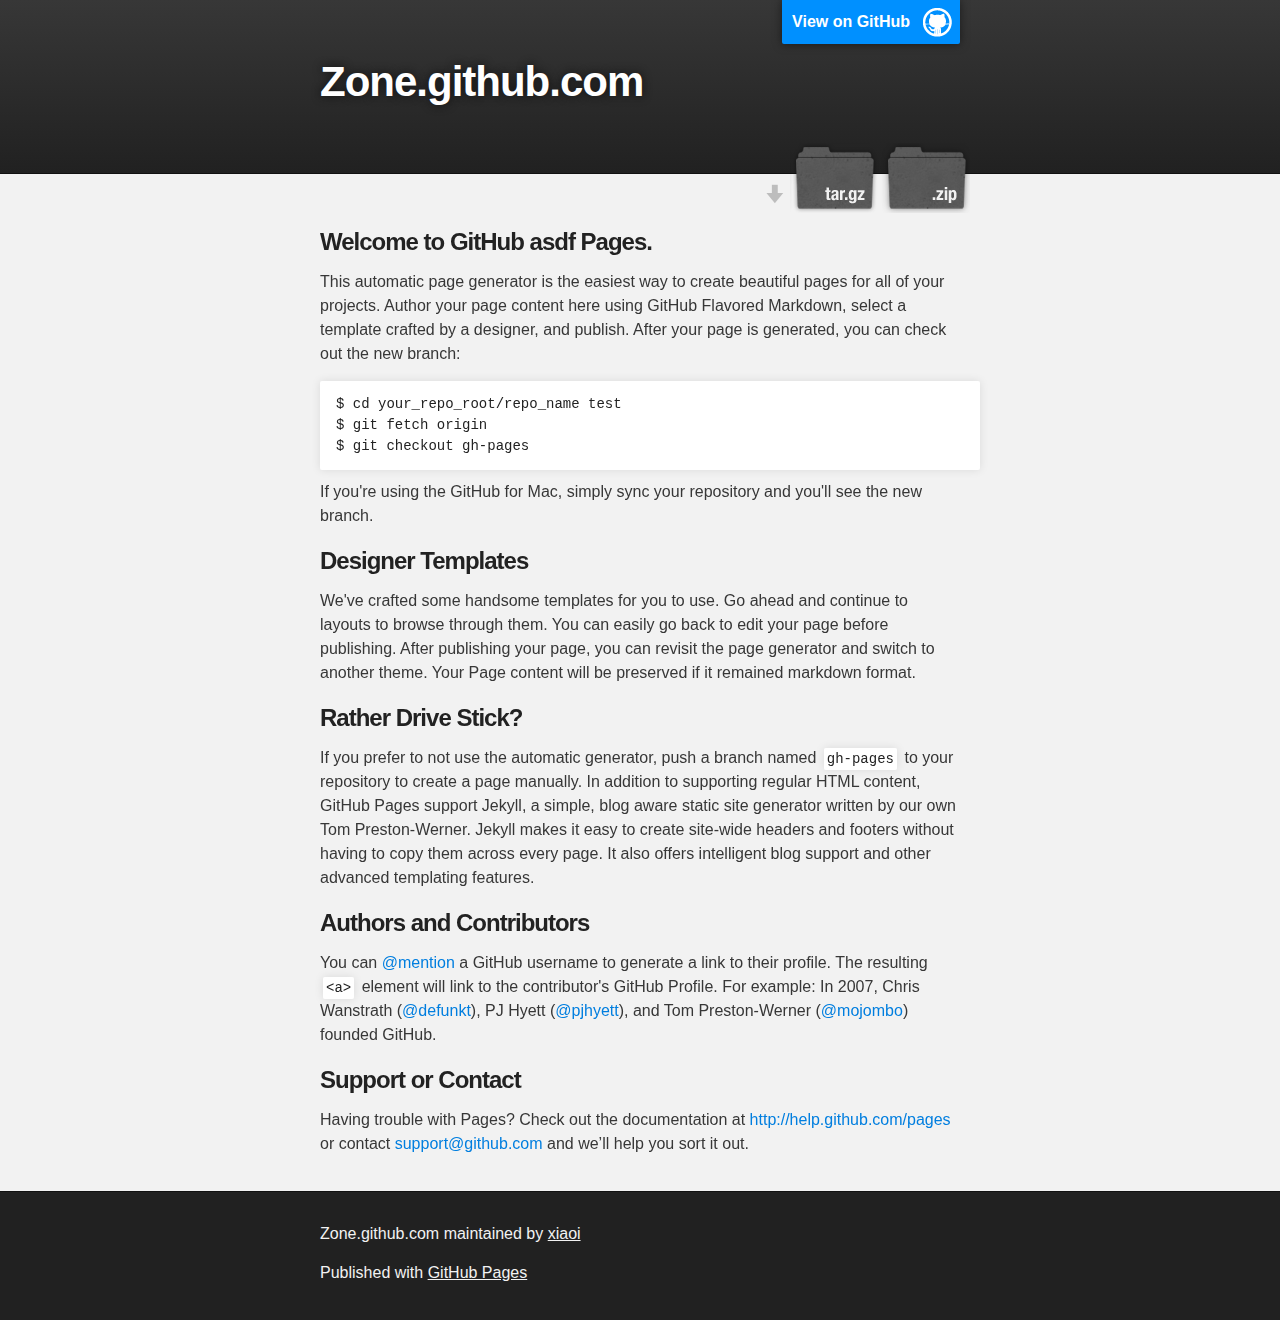
<file: index.html>
<!DOCTYPE html>
<html>

  <head>
    <meta charset='utf-8'>
    <meta http-equiv="X-UA-Compatible" content="chrome=1">
    <meta name="description" content="Zone.github.com : ">

    <link rel="stylesheet" type="text/css" media="screen" href="stylesheets/stylesheet.css">

    <title>Zone.github.com</title>
  </head>

  <body>

    <!-- HEADER -->
    <div id="header_wrap" class="outer">
        <header class="inner">
          <a id="forkme_banner" href="https://github.com/xiaoi/zone.github.com">View on GitHub</a>

          <h1 id="project_title">Zone.github.com</h1>
          <h2 id="project_tagline"></h2>

            <section id="downloads">
              <a class="zip_download_link" href="https://github.com/xiaoi/zone.github.com/zipball/master">Download this project as a .zip file</a>
              <a class="tar_download_link" href="https://github.com/xiaoi/zone.github.com/tarball/master">Download this project as a tar.gz file</a>
            </section>
        </header>
    </div>

    <!-- MAIN CONTENT -->
    <div id="main_content_wrap" class="outer">
      <section id="main_content" class="inner">
        <h3>
<a name="welcome-to-github-asdf-pages" class="anchor" href="#welcome-to-github-asdf-pages"><span class="octicon octicon-link"></span></a>Welcome to GitHub asdf Pages.</h3>

<p>This automatic page generator is the easiest way to create beautiful pages for all of your projects. Author your page content here using GitHub Flavored Markdown, select a template crafted by a designer, and publish. After your page is generated, you can check out the new branch:</p>

<pre><code>$ cd your_repo_root/repo_name test
$ git fetch origin
$ git checkout gh-pages
</code></pre>

<p>If you're using the GitHub for Mac, simply sync your repository and you'll see the new branch.</p>

<h3>
<a name="designer-templates" class="anchor" href="#designer-templates"><span class="octicon octicon-link"></span></a>Designer Templates</h3>

<p>We've crafted some handsome templates for you to use. Go ahead and continue to layouts to browse through them. You can easily go back to edit your page before publishing. After publishing your page, you can revisit the page generator and switch to another theme. Your Page content will be preserved if it remained markdown format.</p>

<h3>
<a name="rather-drive-stick" class="anchor" href="#rather-drive-stick"><span class="octicon octicon-link"></span></a>Rather Drive Stick?</h3>

<p>If you prefer to not use the automatic generator, push a branch named <code>gh-pages</code> to your repository to create a page manually. In addition to supporting regular HTML content, GitHub Pages support Jekyll, a simple, blog aware static site generator written by our own Tom Preston-Werner. Jekyll makes it easy to create site-wide headers and footers without having to copy them across every page. It also offers intelligent blog support and other advanced templating features.</p>

<h3>
<a name="authors-and-contributors" class="anchor" href="#authors-and-contributors"><span class="octicon octicon-link"></span></a>Authors and Contributors</h3>

<p>You can <a href="https://github.com/blog/821" class="user-mention">@mention</a> a GitHub username to generate a link to their profile. The resulting <code>&lt;a&gt;</code> element will link to the contributor's GitHub Profile. For example: In 2007, Chris Wanstrath (<a href="https://github.com/defunkt" class="user-mention">@defunkt</a>), PJ Hyett (<a href="https://github.com/pjhyett" class="user-mention">@pjhyett</a>), and Tom Preston-Werner (<a href="https://github.com/mojombo" class="user-mention">@mojombo</a>) founded GitHub.</p>

<h3>
<a name="support-or-contact" class="anchor" href="#support-or-contact"><span class="octicon octicon-link"></span></a>Support or Contact</h3>

<p>Having trouble with Pages? Check out the documentation at <a href="http://help.github.com/pages">http://help.github.com/pages</a> or contact <a href="mailto:support@github.com">support@github.com</a> and we’ll help you sort it out.</p>
      </section>
    </div>

    <!-- FOOTER  -->
    <div id="footer_wrap" class="outer">
      <footer class="inner">
        <p class="copyright">Zone.github.com maintained by <a href="https://github.com/xiaoi">xiaoi</a></p>
        <p>Published with <a href="http://pages.github.com">GitHub Pages</a></p>
      </footer>
    </div>

    

  </body>
</html>
</file>
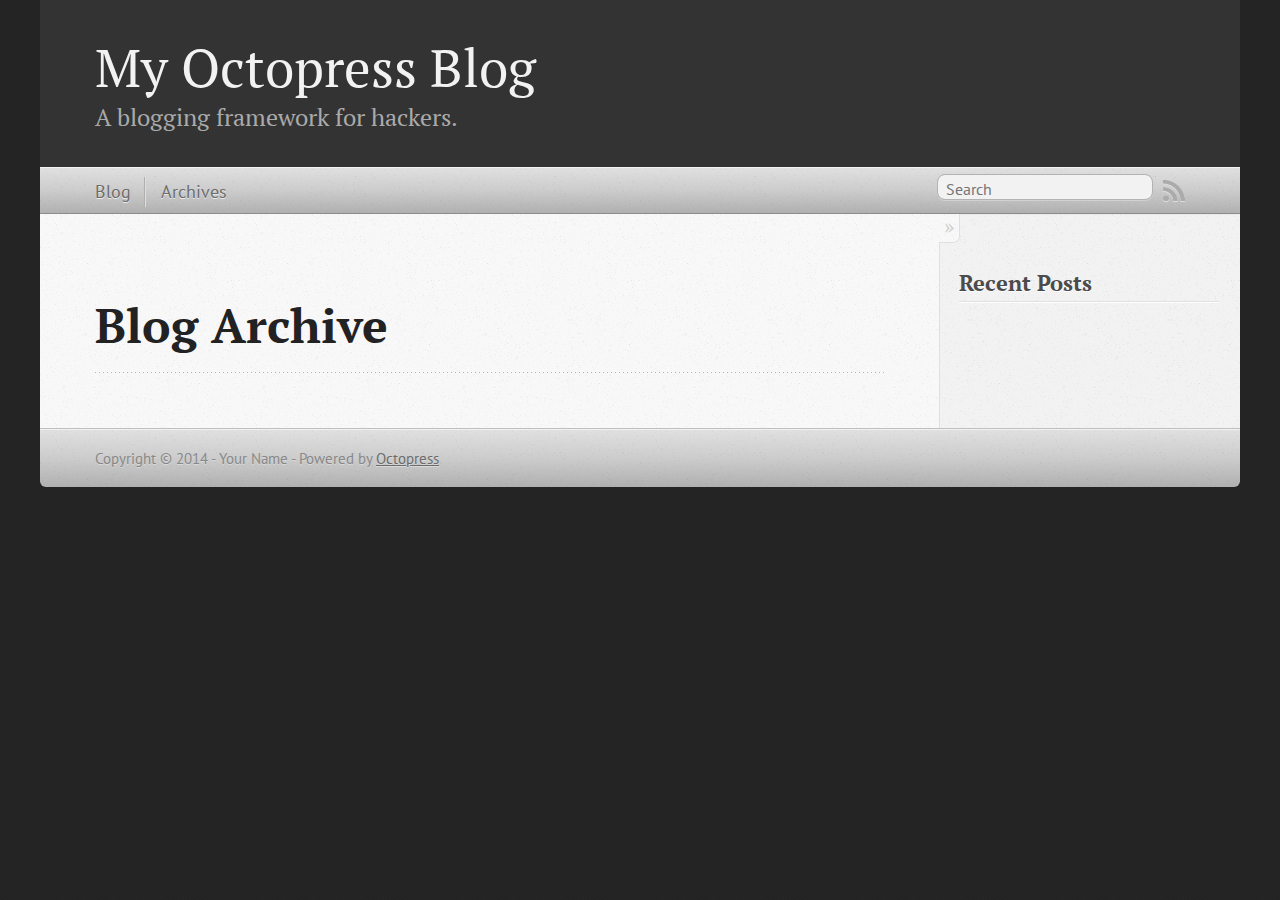
<file: blog/archives/index.html>
<!DOCTYPE html>
<!--[if IEMobile 7 ]><html class="no-js iem7"><![endif]-->
<!--[if lt IE 9]><html class="no-js lte-ie8"><![endif]-->
<!--[if (gt IE 8)|(gt IEMobile 7)|!(IEMobile)|!(IE)]><!--><html class="no-js" lang="en"><!--<![endif]-->
<head>
  <meta charset="utf-8">
  <title>Blog Archive - My Octopress Blog</title>
  <meta name="author" content="Your Name">

  
  <meta name="description" content=" Blog Archive Recent Posts ">
  

  <!-- http://t.co/dKP3o1e -->
  <meta name="HandheldFriendly" content="True">
  <meta name="MobileOptimized" content="320">
  <meta name="viewport" content="width=device-width, initial-scale=1">

  
  <link rel="canonical" href="http://xiaoi.github.io/blog/archives">
  <link href="/favicon.png" rel="icon">
  <link href="/stylesheets/screen.css" media="screen, projection" rel="stylesheet" type="text/css">
  <link href="/atom.xml" rel="alternate" title="My Octopress Blog" type="application/atom+xml">
  <script src="/javascripts/modernizr-2.0.js"></script>
  <script src="//ajax.googleapis.com/ajax/libs/jquery/1.9.1/jquery.min.js"></script>
  <script>!window.jQuery && document.write(unescape('%3Cscript src="./javascripts/libs/jquery.min.js"%3E%3C/script%3E'))</script>
  <script src="/javascripts/octopress.js" type="text/javascript"></script>
  <!--Fonts from Google"s Web font directory at http://google.com/webfonts -->
<link href="//fonts.googleapis.com/css?family=PT+Serif:regular,italic,bold,bolditalic" rel="stylesheet" type="text/css">
<link href="//fonts.googleapis.com/css?family=PT+Sans:regular,italic,bold,bolditalic" rel="stylesheet" type="text/css">

  

</head>

<body   >
  <header role="banner"><hgroup>
  <h1><a href="/">My Octopress Blog</a></h1>
  
    <h2>A blogging framework for hackers.</h2>
  
</hgroup>

</header>
  <nav role="navigation"><ul class="subscription" data-subscription="rss">
  <li><a href="/atom.xml" rel="subscribe-rss" title="subscribe via RSS">RSS</a></li>
  
</ul>
  
<form action="https://www.google.com/search" method="get">
  <fieldset role="search">
    <input type="hidden" name="q" value="site:xiaoi.github.io" />
    <input class="search" type="text" name="q" results="0" placeholder="Search"/>
  </fieldset>
</form>
  
<ul class="main-navigation">
  <li><a href="/">Blog</a></li>
  <li><a href="/blog/archives">Archives</a></li>
</ul>

</nav>
  <div id="main">
    <div id="content">
      <div>
<article role="article">
  
  <header>
    <h1 class="entry-title">Blog Archive</h1>
    
  </header>
  
  <div id="blog-archives">

</div>

  
</article>

</div>

<aside class="sidebar">
  
    <section>
  <h1>Recent Posts</h1>
  <ul id="recent_posts">
    
  </ul>
</section>





  
</aside>


    </div>
  </div>
  <footer role="contentinfo"><p>
  Copyright &copy; 2014 - Your Name -
  <span class="credit">Powered by <a href="http://octopress.org">Octopress</a></span>
</p>

</footer>
  







  <script type="text/javascript">
    (function(){
      var twitterWidgets = document.createElement('script');
      twitterWidgets.type = 'text/javascript';
      twitterWidgets.async = true;
      twitterWidgets.src = '//platform.twitter.com/widgets.js';
      document.getElementsByTagName('head')[0].appendChild(twitterWidgets);
    })();
  </script>





</body>
</html>
</file>
<file: stylesheets/stylesheet.css>
/*******************************************************************************
Slate Theme for GitHub Pages
by Jason Costello, @jsncostello
*******************************************************************************/

@import url(pygment_trac.css);

/*******************************************************************************
MeyerWeb Reset
*******************************************************************************/

html, body, div, span, applet, object, iframe,
h1, h2, h3, h4, h5, h6, p, blockquote, pre,
a, abbr, acronym, address, big, cite, code,
del, dfn, em, img, ins, kbd, q, s, samp,
small, strike, strong, sub, sup, tt, var,
b, u, i, center,
dl, dt, dd, ol, ul, li,
fieldset, form, label, legend,
table, caption, tbody, tfoot, thead, tr, th, td,
article, aside, canvas, details, embed,
figure, figcaption, footer, header, hgroup,
menu, nav, output, ruby, section, summary,
time, mark, audio, video {
  margin: 0;
  padding: 0;
  border: 0;
  font: inherit;
  vertical-align: baseline;
}

/* HTML5 display-role reset for older browsers */
article, aside, details, figcaption, figure,
footer, header, hgroup, menu, nav, section {
  display: block;
}

ol, ul {
  list-style: none;
}

table {
  border-collapse: collapse;
  border-spacing: 0;
}

/*******************************************************************************
Theme Styles
*******************************************************************************/

body {
  box-sizing: border-box;
  color:#373737;
  background: #212121;
  font-size: 16px;
  font-family: 'Myriad Pro', Calibri, Helvetica, Arial, sans-serif;
  line-height: 1.5;
  -webkit-font-smoothing: antialiased;
}

h1, h2, h3, h4, h5, h6 {
  margin: 10px 0;
  font-weight: 700;
  color:#222222;
  font-family: 'Lucida Grande', 'Calibri', Helvetica, Arial, sans-serif;
  letter-spacing: -1px;
}

h1 {
  font-size: 36px;
  font-weight: 700;
}

h2 {
  padding-bottom: 10px;
  font-size: 32px;
  background: url('../images/bg_hr.png') repeat-x bottom;
}

h3 {
  font-size: 24px;
}

h4 {
  font-size: 21px;
}

h5 {
  font-size: 18px;
}

h6 {
  font-size: 16px;
}

p {
  margin: 10px 0 15px 0;
}

footer p {
  color: #f2f2f2;
}

a {
  text-decoration: none;
  color: #007edf;
  text-shadow: none;

  transition: color 0.5s ease;
  transition: text-shadow 0.5s ease;
  -webkit-transition: color 0.5s ease;
  -webkit-transition: text-shadow 0.5s ease;
  -moz-transition: color 0.5s ease;
  -moz-transition: text-shadow 0.5s ease;
  -o-transition: color 0.5s ease;
  -o-transition: text-shadow 0.5s ease;
  -ms-transition: color 0.5s ease;
  -ms-transition: text-shadow 0.5s ease;
}

a:hover, a:focus {text-decoration: underline;}

footer a {
  color: #F2F2F2;
  text-decoration: underline;
}

em {
  font-style: italic;
}

strong {
  font-weight: bold;
}

img {
  position: relative;
  margin: 0 auto;
  max-width: 739px;
  padding: 5px;
  margin: 10px 0 10px 0;
  border: 1px solid #ebebeb;

  box-shadow: 0 0 5px #ebebeb;
  -webkit-box-shadow: 0 0 5px #ebebeb;
  -moz-box-shadow: 0 0 5px #ebebeb;
  -o-box-shadow: 0 0 5px #ebebeb;
  -ms-box-shadow: 0 0 5px #ebebeb;
}

p img {
  display: inline;
  margin: 0;
  padding: 0;
  vertical-align: middle;
  text-align: center;
  border: none;
}

pre, code {
  width: 100%;
  color: #222;
  background-color: #fff;

  font-family: Monaco, "Bitstream Vera Sans Mono", "Lucida Console", Terminal, monospace;
  font-size: 14px;

  border-radius: 2px;
  -moz-border-radius: 2px;
  -webkit-border-radius: 2px;
}

pre {
  width: 100%;
  padding: 10px;
  box-shadow: 0 0 10px rgba(0,0,0,.1);
  overflow: auto;
}

code {
  padding: 3px;
  margin: 0 3px;
  box-shadow: 0 0 10px rgba(0,0,0,.1);
}

pre code {
  display: block;
  box-shadow: none;
}

blockquote {
  color: #666;
  margin-bottom: 20px;
  padding: 0 0 0 20px;
  border-left: 3px solid #bbb;
}


ul, ol, dl {
  margin-bottom: 15px
}

ul {
  list-style: inside;
  padding-left: 20px;
}

ol {
  list-style: decimal inside;
  padding-left: 20px;
}

dl dt {
  font-weight: bold;
}

dl dd {
  padding-left: 20px;
  font-style: italic;
}

dl p {
  padding-left: 20px;
  font-style: italic;
}

hr {
  height: 1px;
  margin-bottom: 5px;
  border: none;
  background: url('../images/bg_hr.png') repeat-x center;
}

table {
  border: 1px solid #373737;
  margin-bottom: 20px;
  text-align: left;
 }

th {
  font-family: 'Lucida Grande', 'Helvetica Neue', Helvetica, Arial, sans-serif;
  padding: 10px;
  background: #373737;
  color: #fff;
 }

td {
  padding: 10px;
  border: 1px solid #373737;
 }

form {
  background: #f2f2f2;
  padding: 20px;
}

/*******************************************************************************
Full-Width Styles
*******************************************************************************/

.outer {
  width: 100%;
}

.inner {
  position: relative;
  max-width: 640px;
  padding: 20px 10px;
  margin: 0 auto;
}

#forkme_banner {
  display: block;
  position: absolute;
  top:0;
  right: 10px;
  z-index: 10;
  padding: 10px 50px 10px 10px;
  color: #fff;
  background: url('../images/blacktocat.png') #0090ff no-repeat 95% 50%;
  font-weight: 700;
  box-shadow: 0 0 10px rgba(0,0,0,.5);
  border-bottom-left-radius: 2px;
  border-bottom-right-radius: 2px;
}

#header_wrap {
  background: #212121;
  background: -moz-linear-gradient(top, #373737, #212121);
  background: -webkit-linear-gradient(top, #373737, #212121);
  background: -ms-linear-gradient(top, #373737, #212121);
  background: -o-linear-gradient(top, #373737, #212121);
  background: linear-gradient(top, #373737, #212121);
}

#header_wrap .inner {
  padding: 50px 10px 30px 10px;
}

#project_title {
  margin: 0;
  color: #fff;
  font-size: 42px;
  font-weight: 700;
  text-shadow: #111 0px 0px 10px;
}

#project_tagline {
  color: #fff;
  font-size: 24px;
  font-weight: 300;
  background: none;
  text-shadow: #111 0px 0px 10px;
}

#downloads {
  position: absolute;
  width: 210px;
  z-index: 10;
  bottom: -40px;
  right: 0;
  height: 70px;
  background: url('../images/icon_download.png') no-repeat 0% 90%;
}

.zip_download_link {
  display: block;
  float: right;
  width: 90px;
  height:70px;
  text-indent: -5000px;
  overflow: hidden;
  background: url(../images/sprite_download.png) no-repeat bottom left;
}

.tar_download_link {
  display: block;
  float: right;
  width: 90px;
  height:70px;
  text-indent: -5000px;
  overflow: hidden;
  background: url(../images/sprite_download.png) no-repeat bottom right;
  margin-left: 10px;
}

.zip_download_link:hover {
  background: url(../images/sprite_download.png) no-repeat top left;
}

.tar_download_link:hover {
  background: url(../images/sprite_download.png) no-repeat top right;
}

#main_content_wrap {
  background: #f2f2f2;
  border-top: 1px solid #111;
  border-bottom: 1px solid #111;
}

#main_content {
  padding-top: 40px;
}

#footer_wrap {
  background: #212121;
}



/*******************************************************************************
Small Device Styles
*******************************************************************************/

@media screen and (max-width: 480px) {
  body {
    font-size:14px;
  }

  #downloads {
    display: none;
  }

  .inner {
    min-width: 320px;
    max-width: 480px;
  }

  #project_title {
  font-size: 32px;
  }

  h1 {
    font-size: 28px;
  }

  h2 {
    font-size: 24px;
  }

  h3 {
    font-size: 21px;
  }

  h4 {
    font-size: 18px;
  }

  h5 {
    font-size: 14px;
  }

  h6 {
    font-size: 12px;
  }

  code, pre {
    min-width: 320px;
    max-width: 480px;
    font-size: 11px;
  }

}
</file>
<file: stylesheets/screen.css>
html,body,div,span,applet,object,iframe,h1,h2,h3,h4,h5,h6,p,blockquote,pre,a,abbr,acronym,address,big,cite,code,del,dfn,em,img,ins,kbd,q,s,samp,small,strike,strong,sub,sup,tt,var,b,u,i,center,dl,dt,dd,ol,ul,li,fieldset,form,label,legend,table,caption,tbody,tfoot,thead,tr,th,td,article,aside,canvas,details,embed,figure,figcaption,footer,header,hgroup,menu,nav,output,ruby,section,summary,time,mark,audio,video{margin:0;padding:0;border:0;font:inherit;font-size:100%;vertical-align:baseline}html{line-height:1}ol,ul{list-style:none}table{border-collapse:collapse;border-spacing:0}caption,th,td{text-align:left;font-weight:normal;vertical-align:middle}q,blockquote{quotes:none}q:before,q:after,blockquote:before,blockquote:after{content:"";content:none}a img{border:none}article,aside,details,figcaption,figure,footer,header,hgroup,menu,nav,section,summary{display:block}a{color:#1863a1}a:visited{color:#751590}a:focus{color:#0181eb}a:hover{color:#0181eb}a:active{color:#01579f}aside.sidebar a{color:#222}aside.sidebar a:focus{color:#0181eb}aside.sidebar a:hover{color:#0181eb}aside.sidebar a:active{color:#01579f}a{-webkit-transition:color 0.3s;-moz-transition:color 0.3s;-o-transition:color 0.3s;transition:color 0.3s}html{background:#252525 url('/images/line-tile.png?1408902184') top left}body>div{background:#f2f2f2 url('/images/noise.png?1408902184') top left;border-bottom:1px solid #bfbfbf}body>div>div{background:#f8f8f8 url('/images/noise.png?1408902184') top left;border-right:1px solid #e0e0e0}.heading,body>header h1,h1,h2,h3,h4,h5,h6{font-family:"PT Serif","Georgia","Helvetica Neue",Arial,sans-serif}.sans,body>header h2,article header p.meta,article>footer,#content .blog-index footer,html .gist .gist-file .gist-meta,#blog-archives a.category,#blog-archives time,aside.sidebar section,body>footer{font-family:"PT Sans","Helvetica Neue",Arial,sans-serif}.serif,body,#content .blog-index a[rel=full-article]{font-family:"PT Serif",Georgia,Times,"Times New Roman",serif}.mono,pre,code,tt,p code,li code{font-family:Menlo,Monaco,"Andale Mono","lucida console","Courier New",monospace}body>header h1{font-size:2.2em;font-family:"PT Serif","Georgia","Helvetica Neue",Arial,sans-serif;font-weight:normal;line-height:1.2em;margin-bottom:0.6667em}body>header h2{font-family:"PT Serif","Georgia","Helvetica Neue",Arial,sans-serif}body{line-height:1.5em;color:#222}h1{font-size:2.2em;line-height:1.2em}@media only screen and (min-width: 992px){body{font-size:1.15em}h1{font-size:2.6em;line-height:1.2em}}h1,h2,h3,h4,h5,h6{text-rendering:optimizelegibility;margin-bottom:1em;font-weight:bold}h2,section h1{font-size:1.5em}h3,section h2,section section h1{font-size:1.3em}h4,section h3,section section h2,section section section h1{font-size:1em}h5,section h4,section section h3{font-size:.9em}h6,section h5,section section h4,section section section h3{font-size:.8em}p,article blockquote,ul,ol{margin-bottom:1.5em}ul{list-style-type:disc}ul ul{list-style-type:circle;margin-bottom:0px}ul ul ul{list-style-type:square;margin-bottom:0px}ol{list-style-type:decimal}ol ol{list-style-type:lower-alpha;margin-bottom:0px}ol ol ol{list-style-type:lower-roman;margin-bottom:0px}ul,ul ul,ul ol,ol,ol ul,ol ol{margin-left:1.3em}ul ul,ul ol,ol ul,ol ol{margin-bottom:0em}strong{font-weight:bold}em{font-style:italic}sup,sub{font-size:0.75em;position:relative;display:inline-block;padding:0 .2em;line-height:.8em}sup{top:-.5em}sub{bottom:-.5em}a[rev='footnote']{font-size:.75em;padding:0 .3em;line-height:1}q{font-style:italic}q:before{content:"\201C"}q:after{content:"\201D"}em,dfn{font-style:italic}strong,dfn{font-weight:bold}del,s{text-decoration:line-through}abbr,acronym{border-bottom:1px dotted;cursor:help}hr{margin-bottom:0.2em}small{font-size:.8em}big{font-size:1.2em}article blockquote{font-style:italic;position:relative;font-size:1.2em;line-height:1.5em;padding-left:1em;border-left:4px solid rgba(170,170,170,0.5)}article blockquote cite{font-style:italic}article blockquote cite a{color:#aaa !important;word-wrap:break-word}article blockquote cite:before{content:'\2014';padding-right:.3em;padding-left:.3em;color:#aaa}@media only screen and (min-width: 992px){article blockquote{padding-left:1.5em;border-left-width:4px}}.pullquote-right:before,.pullquote-left:before{padding:0;border:none;content:attr(data-pullquote);float:right;width:45%;margin:.5em 0 1em 1.5em;position:relative;top:7px;font-size:1.4em;line-height:1.45em}.pullquote-left:before{float:left;margin:.5em 1.5em 1em 0}.force-wrap,article a,aside.sidebar a{white-space:-moz-pre-wrap;white-space:-pre-wrap;white-space:-o-pre-wrap;white-space:pre-wrap;word-wrap:break-word}.group,body>header,body>nav,body>footer,body #content>article,body #content>div>article,body #content>div>section,body div.pagination,aside.sidebar,#main,#content,.sidebar{*zoom:1}.group:after,body>header:after,body>nav:after,body>footer:after,body #content>article:after,body #content>div>section:after,body div.pagination:after,#main:after,#content:after,.sidebar:after{content:"";display:table;clear:both}body{-webkit-text-size-adjust:none;max-width:1200px;position:relative;margin:0 auto}body>header,body>nav,body>footer,body #content>article,body #content>div>article,body #content>div>section{padding-left:18px;padding-right:18px}@media only screen and (min-width: 480px){body>header,body>nav,body>footer,body #content>article,body #content>div>article,body #content>div>section{padding-left:25px;padding-right:25px}}@media only screen and (min-width: 768px){body>header,body>nav,body>footer,body #content>article,body #content>div>article,body #content>div>section{padding-left:35px;padding-right:35px}}@media only screen and (min-width: 992px){body>header,body>nav,body>footer,body #content>article,body #content>div>article,body #content>div>section{padding-left:55px;padding-right:55px}}body div.pagination{margin-left:18px;margin-right:18px}@media only screen and (min-width: 480px){body div.pagination{margin-left:25px;margin-right:25px}}@media only screen and (min-width: 768px){body div.pagination{margin-left:35px;margin-right:35px}}@media only screen and (min-width: 992px){body div.pagination{margin-left:55px;margin-right:55px}}body>header{font-size:1em;padding-top:1.5em;padding-bottom:1.5em}#content{overflow:hidden}#content>div,#content>article{width:100%}aside.sidebar{float:none;padding:0 18px 1px;background-color:#f7f7f7;border-top:1px solid #e0e0e0}.flex-content,article img,article video,article .flash-video,aside.sidebar img{max-width:100%;height:auto}.basic-alignment.left,article img.left,article video.left,article .left.flash-video,aside.sidebar img.left{float:left;margin-right:1.5em}.basic-alignment.right,article img.right,article video.right,article .right.flash-video,aside.sidebar img.right{float:right;margin-left:1.5em}.basic-alignment.center,article img.center,article video.center,article .center.flash-video,aside.sidebar img.center{display:block;margin:0 auto 1.5em}.basic-alignment.left,article img.left,article video.left,article .left.flash-video,aside.sidebar img.left,.basic-alignment.right,article img.right,article video.right,article .right.flash-video,aside.sidebar img.right{margin-bottom:.8em}.toggle-sidebar,.no-sidebar .toggle-sidebar{display:none}@media only screen and (min-width: 750px){body.sidebar-footer aside.sidebar{float:none;width:auto;clear:left;margin:0;padding:0 35px 1px;background-color:#f7f7f7;border-top:1px solid #eaeaea}body.sidebar-footer aside.sidebar section.odd,body.sidebar-footer aside.sidebar section.even{float:left;width:48%}body.sidebar-footer aside.sidebar section.odd{margin-left:0}body.sidebar-footer aside.sidebar section.even{margin-left:4%}body.sidebar-footer aside.sidebar.thirds section{width:30%;margin-left:5%}body.sidebar-footer aside.sidebar.thirds section.first{margin-left:0;clear:both}}body.sidebar-footer #content{margin-right:0px}body.sidebar-footer .toggle-sidebar{display:none}@media only screen and (min-width: 550px){body>header{font-size:1em}}@media only screen and (min-width: 750px){aside.sidebar{float:none;width:auto;clear:left;margin:0;padding:0 35px 1px;background-color:#f7f7f7;border-top:1px solid #eaeaea}aside.sidebar section.odd,aside.sidebar section.even{float:left;width:48%}aside.sidebar section.odd{margin-left:0}aside.sidebar section.even{margin-left:4%}aside.sidebar.thirds section{width:30%;margin-left:5%}aside.sidebar.thirds section.first{margin-left:0;clear:both}}@media only screen and (min-width: 768px){body{-webkit-text-size-adjust:auto}body>header{font-size:1.2em}#main{padding:0;margin:0 auto}#content{overflow:visible;margin-right:240px;position:relative}.no-sidebar #content{margin-right:0;border-right:0}.collapse-sidebar #content{margin-right:20px}#content>div,#content>article{padding-top:17.5px;padding-bottom:17.5px;float:left}aside.sidebar{width:210px;padding:0 15px 15px;background:none;clear:none;float:left;margin:0 -100% 0 0}aside.sidebar section{width:auto;margin-left:0}aside.sidebar section.odd,aside.sidebar section.even{float:none;width:auto;margin-left:0}.collapse-sidebar aside.sidebar{float:none;width:auto;clear:left;margin:0;padding:0 35px 1px;background-color:#f7f7f7;border-top:1px solid #eaeaea}.collapse-sidebar aside.sidebar section.odd,.collapse-sidebar aside.sidebar section.even{float:left;width:48%}.collapse-sidebar aside.sidebar section.odd{margin-left:0}.collapse-sidebar aside.sidebar section.even{margin-left:4%}.collapse-sidebar aside.sidebar.thirds section{width:30%;margin-left:5%}.collapse-sidebar aside.sidebar.thirds section.first{margin-left:0;clear:both}}@media only screen and (min-width: 992px){body>header{font-size:1.3em}#content{margin-right:300px}#content>div,#content>article{padding-top:27.5px;padding-bottom:27.5px}aside.sidebar{width:260px;padding:1.2em 20px 20px}.collapse-sidebar aside.sidebar{padding-left:55px;padding-right:55px}}@media only screen and (min-width: 768px){ul,ol{margin-left:0}}body>header{background:#333}body>header h1{display:inline-block;margin:0}body>header h1 a,body>header h1 a:visited,body>header h1 a:hover{color:#f2f2f2;text-decoration:none}body>header h2{margin:.2em 0 0;font-size:1em;color:#aaa;font-weight:normal}body>nav{position:relative;background-color:#ccc;background:url('/images/noise.png?1408902184'),-webkit-gradient(linear, 50% 0%, 50% 100%, color-stop(0%, #e0e0e0), color-stop(50%, #cccccc), color-stop(100%, #b0b0b0));background:url('/images/noise.png?1408902184'),-webkit-linear-gradient(#e0e0e0,#cccccc,#b0b0b0);background:url('/images/noise.png?1408902184'),-moz-linear-gradient(#e0e0e0,#cccccc,#b0b0b0);background:url('/images/noise.png?1408902184'),-o-linear-gradient(#e0e0e0,#cccccc,#b0b0b0);background:url('/images/noise.png?1408902184'),linear-gradient(#e0e0e0,#cccccc,#b0b0b0);border-top:1px solid #f2f2f2;border-bottom:1px solid #8c8c8c;padding-top:.35em;padding-bottom:.35em}body>nav form{-webkit-background-clip:padding;-moz-background-clip:padding;background-clip:padding-box;margin:0;padding:0}body>nav form .search{padding:.3em .5em 0;font-size:.85em;font-family:"PT Sans","Helvetica Neue",Arial,sans-serif;line-height:1.1em;width:95%;-webkit-border-radius:0.5em;-moz-border-radius:0.5em;-ms-border-radius:0.5em;-o-border-radius:0.5em;border-radius:0.5em;-webkit-background-clip:padding;-moz-background-clip:padding;background-clip:padding-box;-webkit-box-shadow:#d1d1d1 0 1px;-moz-box-shadow:#d1d1d1 0 1px;box-shadow:#d1d1d1 0 1px;background-color:#f2f2f2;border:1px solid #b3b3b3;color:#888}body>nav form .search:focus{color:#444;border-color:#80b1df;-webkit-box-shadow:#80b1df 0 0 4px,#80b1df 0 0 3px inset;-moz-box-shadow:#80b1df 0 0 4px,#80b1df 0 0 3px inset;box-shadow:#80b1df 0 0 4px,#80b1df 0 0 3px inset;background-color:#fff;outline:none}body>nav fieldset[role=search]{float:right;width:48%}body>nav fieldset.mobile-nav{float:left;width:48%}body>nav fieldset.mobile-nav select{width:100%;font-size:.8em;border:1px solid #888}body>nav ul{display:none}@media only screen and (min-width: 550px){body>nav{font-size:.9em}body>nav ul{margin:0;padding:0;border:0;overflow:hidden;*zoom:1;float:left;display:block;padding-top:.15em}body>nav ul li{list-style-image:none;list-style-type:none;margin-left:0;white-space:nowrap;display:inline;float:left;padding-left:0;padding-right:0}body>nav ul li:first-child,body>nav ul li.first{padding-left:0}body>nav ul li:last-child{padding-right:0}body>nav ul li.last{padding-right:0}body>nav ul.subscription{margin-left:.8em;float:right}body>nav ul.subscription li:last-child a{padding-right:0}body>nav ul li{margin:0}body>nav a{color:#6b6b6b;font-family:"PT Sans","Helvetica Neue",Arial,sans-serif;text-shadow:#ebebeb 0 1px;float:left;text-decoration:none;font-size:1.1em;padding:.1em 0;line-height:1.5em}body>nav a:visited{color:#6b6b6b}body>nav a:hover{color:#2b2b2b}body>nav li+li{border-left:1px solid #b0b0b0;margin-left:.8em}body>nav li+li a{padding-left:.8em;border-left:1px solid #dedede}body>nav form{float:right;text-align:left;padding-left:.8em;width:175px}body>nav form .search{width:93%;font-size:.95em;line-height:1.2em}body>nav ul[data-subscription$=email]+form{width:97px}body>nav ul[data-subscription$=email]+form .search{width:91%}body>nav fieldset.mobile-nav{display:none}body>nav fieldset[role=search]{width:99%}}@media only screen and (min-width: 992px){body>nav form{width:215px}body>nav ul[data-subscription$=email]+form{width:147px}}.no-placeholder body>nav .search{background:#f2f2f2 url('/images/search.png?1408902184') 0.3em 0.25em no-repeat;text-indent:1.3em}@media only screen and (min-width: 550px){.maskImage body>nav ul[data-subscription$=email]+form{width:123px}}@media only screen and (min-width: 992px){.maskImage body>nav ul[data-subscription$=email]+form{width:173px}}.maskImage ul.subscription{position:relative;top:.2em}.maskImage ul.subscription li,.maskImage ul.subscription a{border:0;padding:0}.maskImage a[rel=subscribe-rss]{position:relative;top:0px;text-indent:-999999em;background-color:#dedede;border:0;padding:0}.maskImage a[rel=subscribe-rss],.maskImage a[rel=subscribe-rss]:after{-webkit-mask-image:url('/images/rss.png?1408902184');-moz-mask-image:url('/images/rss.png?1408902184');-ms-mask-image:url('/images/rss.png?1408902184');-o-mask-image:url('/images/rss.png?1408902184');mask-image:url('/images/rss.png?1408902184');-webkit-mask-repeat:no-repeat;-moz-mask-repeat:no-repeat;-ms-mask-repeat:no-repeat;-o-mask-repeat:no-repeat;mask-repeat:no-repeat;width:22px;height:22px}.maskImage a[rel=subscribe-rss]:after{content:"";position:absolute;top:-1px;left:0;background-color:#ababab}.maskImage a[rel=subscribe-rss]:hover:after{background-color:#9e9e9e}.maskImage a[rel=subscribe-email]{position:relative;top:0px;text-indent:-999999em;background-color:#dedede;border:0;padding:0}.maskImage a[rel=subscribe-email],.maskImage a[rel=subscribe-email]:after{-webkit-mask-image:url('/images/email.png?1408902184');-moz-mask-image:url('/images/email.png?1408902184');-ms-mask-image:url('/images/email.png?1408902184');-o-mask-image:url('/images/email.png?1408902184');mask-image:url('/images/email.png?1408902184');-webkit-mask-repeat:no-repeat;-moz-mask-repeat:no-repeat;-ms-mask-repeat:no-repeat;-o-mask-repeat:no-repeat;mask-repeat:no-repeat;width:28px;height:22px}.maskImage a[rel=subscribe-email]:after{content:"";position:absolute;top:-1px;left:0;background-color:#ababab}.maskImage a[rel=subscribe-email]:hover:after{background-color:#9e9e9e}article{padding-top:1em}article header{position:relative;padding-top:2em;padding-bottom:1em;margin-bottom:1em;background:url('[data-uri]') bottom left repeat-x}article header h1{margin:0}article header h1 a{text-decoration:none}article header h1 a:hover{text-decoration:underline}article header p{font-size:.9em;color:#aaa;margin:0}article header p.meta{text-transform:uppercase;position:absolute;top:0}@media only screen and (min-width: 768px){article header{margin-bottom:1.5em;padding-bottom:1em;background:url('[data-uri]') bottom left repeat-x}}article h2{padding-top:0.8em;background:url('[data-uri]') top left repeat-x}.entry-content article h2:first-child,article header+h2{padding-top:0}article h2:first-child,article header+h2{background:none}article .feature{padding-top:.5em;margin-bottom:1em;padding-bottom:1em;background:url('[data-uri]') bottom left repeat-x;font-size:2.0em;font-style:italic;line-height:1.3em}article img,article video,article .flash-video{-webkit-border-radius:0.3em;-moz-border-radius:0.3em;-ms-border-radius:0.3em;-o-border-radius:0.3em;border-radius:0.3em;-webkit-box-shadow:rgba(0,0,0,0.15) 0 1px 4px;-moz-box-shadow:rgba(0,0,0,0.15) 0 1px 4px;box-shadow:rgba(0,0,0,0.15) 0 1px 4px;-webkit-box-sizing:border-box;-moz-box-sizing:border-box;box-sizing:border-box;border:#fff 0.5em solid}article video,article .flash-video{margin:0 auto 1.5em}article video{display:block;width:100%}article .flash-video>div{position:relative;display:block;padding-bottom:56.25%;padding-top:1px;height:0;overflow:hidden}article .flash-video>div iframe,article .flash-video>div object,article .flash-video>div embed{position:absolute;top:0;left:0;width:100%;height:100%}article>footer{padding-bottom:2.5em;margin-top:2em}article>footer p.meta{margin-bottom:.8em;font-size:.85em;clear:both;overflow:hidden}.blog-index article+article{background:url('[data-uri]') top left repeat-x}#content .blog-index{padding-top:0;padding-bottom:0}#content .blog-index article{padding-top:2em}#content .blog-index article header{background:none;padding-bottom:0}#content .blog-index article h1{font-size:2.2em}#content .blog-index article h1 a{color:inherit}#content .blog-index article h1 a:hover{color:#0181eb}#content .blog-index a[rel=full-article]{background:#ebebeb;display:inline-block;padding:.4em .8em;margin-right:.5em;text-decoration:none;color:#666;-webkit-transition:background-color 0.5s;-moz-transition:background-color 0.5s;-o-transition:background-color 0.5s;transition:background-color 0.5s}#content .blog-index a[rel=full-article]:hover{background:#0181eb;text-shadow:none;color:#f8f8f8}#content .blog-index footer{margin-top:1em}.separator,article>footer .byline+time:before,article>footer time+time:before,article>footer .comments:before,article>footer .byline ~ .categories:before{content:"\2022 ";padding:0 .4em 0 .2em;display:inline-block}#content div.pagination{text-align:center;font-size:.95em;position:relative;background:url('[data-uri]') top left repeat-x;padding-top:1.5em;padding-bottom:1.5em}#content div.pagination a{text-decoration:none;color:#aaa}#content div.pagination a.prev{position:absolute;left:0}#content div.pagination a.next{position:absolute;right:0}#content div.pagination a:hover{color:#0181eb}#content div.pagination a[href*=archive]:before,#content div.pagination a[href*=archive]:after{content:'\2014';padding:0 .3em}p.meta+.sharing{padding-top:1em;padding-left:0;background:url('[data-uri]') top left repeat-x}#fb-root{display:none}.highlight,html .gist .gist-file .gist-syntax .gist-highlight{border:1px solid #05232b !important}.highlight table td.code,html .gist .gist-file .gist-syntax .gist-highlight table td.code{width:100%}.highlight .line-numbers,html .gist .gist-file .gist-syntax .highlight .line_numbers{text-align:right;font-size:13px;line-height:1.45em;background:#073642 url('/images/noise.png?1408902184') top left !important;border-right:1px solid #00232c !important;-webkit-box-shadow:#083e4b -1px 0 inset;-moz-box-shadow:#083e4b -1px 0 inset;box-shadow:#083e4b -1px 0 inset;text-shadow:#021014 0 -1px;padding:.8em !important;-webkit-border-radius:0;-moz-border-radius:0;-ms-border-radius:0;-o-border-radius:0;border-radius:0}.highlight .line-numbers span,html .gist .gist-file .gist-syntax .highlight .line_numbers span{color:#586e75 !important}figure.code,.gist-file,pre{-webkit-box-shadow:rgba(0,0,0,0.06) 0 0 10px;-moz-box-shadow:rgba(0,0,0,0.06) 0 0 10px;box-shadow:rgba(0,0,0,0.06) 0 0 10px}figure.code .highlight pre,.gist-file .highlight pre,pre .highlight pre{-webkit-box-shadow:none;-moz-box-shadow:none;box-shadow:none}.gist .highlight *::-moz-selection,figure.code .highlight *::-moz-selection{background:#386774;color:inherit;text-shadow:#002b36 0 1px}.gist .highlight *::-webkit-selection,figure.code .highlight *::-webkit-selection{background:#386774;color:inherit;text-shadow:#002b36 0 1px}.gist .highlight *::selection,figure.code .highlight *::selection{background:#386774;color:inherit;text-shadow:#002b36 0 1px}html .gist .gist-file{margin-bottom:1.8em;position:relative;border:none;padding-top:26px !important}html .gist .gist-file .highlight{margin-bottom:0}html .gist .gist-file .gist-syntax{border-bottom:0 !important;background:none !important}html .gist .gist-file .gist-syntax .gist-highlight{background:#002b36 !important}html .gist .gist-file .gist-syntax .highlight pre{padding:0}html .gist .gist-file .gist-meta{padding:.6em 0.8em;border:1px solid #083e4b !important;color:#586e75;font-size:.7em !important;background:#073642 url('/images/noise.png?1408902184') top left;line-height:1.5em}html .gist .gist-file .gist-meta a{color:#75878b !important;text-decoration:none}html .gist .gist-file .gist-meta a:hover{text-decoration:underline}html .gist .gist-file .gist-meta a:hover{color:#93a1a1 !important}html .gist .gist-file .gist-meta a[href*='#file']{position:absolute;top:0;left:0;right:-10px;color:#474747 !important}html .gist .gist-file .gist-meta a[href*='#file']:hover{color:#1863a1 !important}html .gist .gist-file .gist-meta a[href*=raw]{top:.4em}pre{background:#002b36 url('/images/noise.png?1408902184') top left;-webkit-border-radius:0.4em;-moz-border-radius:0.4em;-ms-border-radius:0.4em;-o-border-radius:0.4em;border-radius:0.4em;border:1px solid #05232b;line-height:1.45em;font-size:13px;margin-bottom:2.1em;padding:.8em 1em;color:#93a1a1;overflow:auto}h3.filename+pre{-moz-border-radius-topleft:0px;-webkit-border-top-left-radius:0px;border-top-left-radius:0px;-moz-border-radius-topright:0px;-webkit-border-top-right-radius:0px;border-top-right-radius:0px}p code,li code{display:inline-block;white-space:no-wrap;background:#fff;font-size:.8em;line-height:1.5em;color:#555;border:1px solid #ddd;-webkit-border-radius:0.4em;-moz-border-radius:0.4em;-ms-border-radius:0.4em;-o-border-radius:0.4em;border-radius:0.4em;padding:0 .3em;margin:-1px 0}p pre code,li pre code{font-size:1em !important;background:none;border:none}.pre-code,html .gist .gist-file .gist-syntax .highlight pre,.highlight code{font-family:Menlo,Monaco,"Andale Mono","lucida console","Courier New",monospace !important;overflow:scroll;overflow-y:hidden;display:block;padding:.8em;overflow-x:auto;line-height:1.45em;background:#002b36 url('/images/noise.png?1408902184') top left !important;color:#93a1a1 !important}.pre-code span,html .gist .gist-file .gist-syntax .highlight pre span,.highlight code span{color:#93a1a1 !important}.pre-code span,html .gist .gist-file .gist-syntax .highlight pre span,.highlight code span{font-style:normal !important;font-weight:normal !important}.pre-code .c,html .gist .gist-file .gist-syntax .highlight pre .c,.highlight code .c{color:#586e75 !important;font-style:italic !important}.pre-code .cm,html .gist .gist-file .gist-syntax .highlight pre .cm,.highlight code .cm{color:#586e75 !important;font-style:italic !important}.pre-code .cp,html .gist .gist-file .gist-syntax .highlight pre .cp,.highlight code .cp{color:#586e75 !important;font-style:italic !important}.pre-code .c1,html .gist .gist-file .gist-syntax .highlight pre .c1,.highlight code .c1{color:#586e75 !important;font-style:italic !important}.pre-code .cs,html .gist .gist-file .gist-syntax .highlight pre .cs,.highlight code .cs{color:#586e75 !important;font-weight:bold !important;font-style:italic !important}.pre-code .err,html .gist .gist-file .gist-syntax .highlight pre .err,.highlight code .err{color:#dc322f !important;background:none !important}.pre-code .k,html .gist .gist-file .gist-syntax .highlight pre .k,.highlight code .k{color:#cb4b16 !important}.pre-code .o,html .gist .gist-file .gist-syntax .highlight pre .o,.highlight code .o{color:#93a1a1 !important;font-weight:bold !important}.pre-code .p,html .gist .gist-file .gist-syntax .highlight pre .p,.highlight code .p{color:#93a1a1 !important}.pre-code .ow,html .gist .gist-file .gist-syntax .highlight pre .ow,.highlight code .ow{color:#2aa198 !important;font-weight:bold !important}.pre-code .gd,html .gist .gist-file .gist-syntax .highlight pre .gd,.highlight code .gd{color:#93a1a1 !important;background-color:#372c34 !important;display:inline-block}.pre-code .gd .x,html .gist .gist-file .gist-syntax .highlight pre .gd .x,.highlight code .gd .x{color:#93a1a1 !important;background-color:#4d2d33 !important;display:inline-block}.pre-code .ge,html .gist .gist-file .gist-syntax .highlight pre .ge,.highlight code .ge{color:#93a1a1 !important;font-style:italic !important}.pre-code .gh,html .gist .gist-file .gist-syntax .highlight pre .gh,.highlight code .gh{color:#586e75 !important}.pre-code .gi,html .gist .gist-file .gist-syntax .highlight pre .gi,.highlight code .gi{color:#93a1a1 !important;background-color:#1a412b !important;display:inline-block}.pre-code .gi .x,html .gist .gist-file .gist-syntax .highlight pre .gi .x,.highlight code .gi .x{color:#93a1a1 !important;background-color:#355720 !important;display:inline-block}.pre-code .gs,html .gist .gist-file .gist-syntax .highlight pre .gs,.highlight code .gs{color:#93a1a1 !important;font-weight:bold !important}.pre-code .gu,html .gist .gist-file .gist-syntax .highlight pre .gu,.highlight code .gu{color:#6c71c4 !important}.pre-code .kc,html .gist .gist-file .gist-syntax .highlight pre .kc,.highlight code .kc{color:#859900 !important;font-weight:bold !important}.pre-code .kd,html .gist .gist-file .gist-syntax .highlight pre .kd,.highlight code .kd{color:#268bd2 !important}.pre-code .kp,html .gist .gist-file .gist-syntax .highlight pre .kp,.highlight code .kp{color:#cb4b16 !important;font-weight:bold !important}.pre-code .kr,html .gist .gist-file .gist-syntax .highlight pre .kr,.highlight code .kr{color:#d33682 !important;font-weight:bold !important}.pre-code .kt,html .gist .gist-file .gist-syntax .highlight pre .kt,.highlight code .kt{color:#2aa198 !important}.pre-code .n,html .gist .gist-file .gist-syntax .highlight pre .n,.highlight code .n{color:#268bd2 !important}.pre-code .na,html .gist .gist-file .gist-syntax .highlight pre .na,.highlight code .na{color:#268bd2 !important}.pre-code .nb,html .gist .gist-file .gist-syntax .highlight pre .nb,.highlight code .nb{color:#859900 !important}.pre-code .nc,html .gist .gist-file .gist-syntax .highlight pre .nc,.highlight code .nc{color:#d33682 !important}.pre-code .no,html .gist .gist-file .gist-syntax .highlight pre .no,.highlight code .no{color:#b58900 !important}.pre-code .nl,html .gist .gist-file .gist-syntax .highlight pre .nl,.highlight code .nl{color:#859900 !important}.pre-code .ne,html .gist .gist-file .gist-syntax .highlight pre .ne,.highlight code .ne{color:#268bd2 !important;font-weight:bold !important}.pre-code .nf,html .gist .gist-file .gist-syntax .highlight pre .nf,.highlight code .nf{color:#268bd2 !important;font-weight:bold !important}.pre-code .nn,html .gist .gist-file .gist-syntax .highlight pre .nn,.highlight code .nn{color:#b58900 !important}.pre-code .nt,html .gist .gist-file .gist-syntax .highlight pre .nt,.highlight code .nt{color:#268bd2 !important;font-weight:bold !important}.pre-code .nx,html .gist .gist-file .gist-syntax .highlight pre .nx,.highlight code .nx{color:#b58900 !important}.pre-code .vg,html .gist .gist-file .gist-syntax .highlight pre .vg,.highlight code .vg{color:#268bd2 !important}.pre-code .vi,html .gist .gist-file .gist-syntax .highlight pre .vi,.highlight code .vi{color:#268bd2 !important}.pre-code .nv,html .gist .gist-file .gist-syntax .highlight pre .nv,.highlight code .nv{color:#268bd2 !important}.pre-code .mf,html .gist .gist-file .gist-syntax .highlight pre .mf,.highlight code .mf{color:#2aa198 !important}.pre-code .m,html .gist .gist-file .gist-syntax .highlight pre .m,.highlight code .m{color:#2aa198 !important}.pre-code .mh,html .gist .gist-file .gist-syntax .highlight pre .mh,.highlight code .mh{color:#2aa198 !important}.pre-code .mi,html .gist .gist-file .gist-syntax .highlight pre .mi,.highlight code .mi{color:#2aa198 !important}.pre-code .s,html .gist .gist-file .gist-syntax .highlight pre .s,.highlight code .s{color:#2aa198 !important}.pre-code .sd,html .gist .gist-file .gist-syntax .highlight pre .sd,.highlight code .sd{color:#2aa198 !important}.pre-code .s2,html .gist .gist-file .gist-syntax .highlight pre .s2,.highlight code .s2{color:#2aa198 !important}.pre-code .se,html .gist .gist-file .gist-syntax .highlight pre .se,.highlight code .se{color:#dc322f !important}.pre-code .si,html .gist .gist-file .gist-syntax .highlight pre .si,.highlight code .si{color:#268bd2 !important}.pre-code .sr,html .gist .gist-file .gist-syntax .highlight pre .sr,.highlight code .sr{color:#2aa198 !important}.pre-code .s1,html .gist .gist-file .gist-syntax .highlight pre .s1,.highlight code .s1{color:#2aa198 !important}.pre-code div .gd,html .gist .gist-file .gist-syntax .highlight pre div .gd,.highlight code div .gd,.pre-code div .gd .x,html .gist .gist-file .gist-syntax .highlight pre div .gd .x,.highlight code div .gd .x,.pre-code div .gi,html .gist .gist-file .gist-syntax .highlight pre div .gi,.highlight code div .gi,.pre-code div .gi .x,html .gist .gist-file .gist-syntax .highlight pre div .gi .x,.highlight code div .gi .x{display:inline-block;width:100%}.highlight,.gist-highlight{margin-bottom:1.8em;background:#002b36;overflow-y:hidden;overflow-x:auto}.highlight pre,.gist-highlight pre{background:none;-webkit-border-radius:0px;-moz-border-radius:0px;-ms-border-radius:0px;-o-border-radius:0px;border-radius:0px;border:none;padding:0;margin-bottom:0}pre::-webkit-scrollbar,.highlight::-webkit-scrollbar,.gist-highlight::-webkit-scrollbar{height:.5em;background:rgba(255,255,255,0.15)}pre::-webkit-scrollbar-thumb:horizontal,.highlight::-webkit-scrollbar-thumb:horizontal,.gist-highlight::-webkit-scrollbar-thumb:horizontal{background:rgba(255,255,255,0.2);-webkit-border-radius:4px;border-radius:4px}.highlight code{background:#000}figure.code{background:none;padding:0;border:0;margin-bottom:1.5em}figure.code pre{margin-bottom:0}figure.code figcaption{position:relative}figure.code .highlight{margin-bottom:0}.code-title,html .gist .gist-file .gist-meta a[href*='#file'],h3.filename,figure.code figcaption{text-align:center;font-size:13px;line-height:2em;text-shadow:#cbcccc 0 1px 0;color:#474747;font-weight:normal;margin-bottom:0;-moz-border-radius-topleft:5px;-webkit-border-top-left-radius:5px;border-top-left-radius:5px;-moz-border-radius-topright:5px;-webkit-border-top-right-radius:5px;border-top-right-radius:5px;font-family:"Helvetica Neue", Arial, "Lucida Grande", "Lucida Sans Unicode", Lucida, sans-serif;background:#aaa url('/images/code_bg.png?1408902184') top repeat-x;border:1px solid #565656;border-top-color:#cbcbcb;border-left-color:#a5a5a5;border-right-color:#a5a5a5;border-bottom:0}.download-source,html .gist .gist-file .gist-meta a[href*=raw],figure.code figcaption a{position:absolute;right:.8em;text-decoration:none;color:#666 !important;z-index:1;font-size:13px;text-shadow:#cbcccc 0 1px 0;padding-left:3em}.download-source:hover,html .gist .gist-file .gist-meta a[href*=raw]:hover,figure.code figcaption a:hover{text-decoration:underline}#archive #content>div,#archive #content>div>article{padding-top:0}#blog-archives{color:#aaa}#blog-archives article{padding:1em 0 1em;position:relative;background:url('[data-uri]') bottom left repeat-x}#blog-archives article:last-child{background:none}#blog-archives article footer{padding:0;margin:0}#blog-archives h1{color:#222;margin-bottom:.3em}#blog-archives h2{display:none}#blog-archives h1{font-size:1.5em}#blog-archives h1 a{text-decoration:none;color:inherit;font-weight:normal;display:inline-block}#blog-archives h1 a:hover{text-decoration:underline}#blog-archives h1 a:hover{color:#0181eb}#blog-archives a.category,#blog-archives time{color:#aaa}#blog-archives .entry-content{display:none}#blog-archives time{font-size:.9em;line-height:1.2em}#blog-archives time .month,#blog-archives time .day{display:inline-block}#blog-archives time .month{text-transform:uppercase}#blog-archives p{margin-bottom:1em}#blog-archives a,#blog-archives .entry-content a{color:inherit}#blog-archives a:hover,#blog-archives .entry-content a:hover{color:#0181eb}#blog-archives a:hover{color:#0181eb}@media only screen and (min-width: 550px){#blog-archives article{margin-left:5em}#blog-archives h2{margin-bottom:.3em;font-weight:normal;display:inline-block;position:relative;top:-1px;float:left}#blog-archives h2:first-child{padding-top:.75em}#blog-archives time{position:absolute;text-align:right;left:0em;top:1.8em}#blog-archives .year{display:none}#blog-archives article{padding-left:4.5em;padding-bottom:.7em}#blog-archives a.category{line-height:1.1em}}#content>.category article{margin-left:0;padding-left:6.8em}#content>.category .year{display:inline}.side-shadow-border,aside.sidebar section h1,aside.sidebar li{-webkit-box-shadow:#fff 0 1px;-moz-box-shadow:#fff 0 1px;box-shadow:#fff 0 1px}aside.sidebar{overflow:hidden;color:#4b4b4b;text-shadow:#fff 0 1px}aside.sidebar section{font-size:.8em;line-height:1.4em;margin-bottom:1.5em}aside.sidebar section h1{margin:1.5em 0 0;padding-bottom:.2em;border-bottom:1px solid #e0e0e0}aside.sidebar section h1+p{padding-top:.4em}aside.sidebar img{-webkit-border-radius:0.3em;-moz-border-radius:0.3em;-ms-border-radius:0.3em;-o-border-radius:0.3em;border-radius:0.3em;-webkit-box-shadow:rgba(0,0,0,0.15) 0 1px 4px;-moz-box-shadow:rgba(0,0,0,0.15) 0 1px 4px;box-shadow:rgba(0,0,0,0.15) 0 1px 4px;-webkit-box-sizing:border-box;-moz-box-sizing:border-box;box-sizing:border-box;border:#fff 0.3em solid}aside.sidebar ul{margin-bottom:0.5em;margin-left:0}aside.sidebar li{list-style:none;padding:.5em 0;margin:0;border-bottom:1px solid #e0e0e0}aside.sidebar li p:last-child{margin-bottom:0}aside.sidebar a{color:inherit;-webkit-transition:color 0.5s;-moz-transition:color 0.5s;-o-transition:color 0.5s;transition:color 0.5s}aside.sidebar:hover a{color:#222}aside.sidebar:hover a:hover{color:#0181eb}.aside-alt-link,#pinboard_linkroll .pin-tag{color:#7e7e7e}.aside-alt-link:hover,#pinboard_linkroll .pin-tag:hover{color:#0181eb}@media only screen and (min-width: 768px){.toggle-sidebar{outline:none;position:absolute;right:-10px;top:0;bottom:0;display:inline-block;text-decoration:none;color:#cecece;width:9px;cursor:pointer}.toggle-sidebar:hover{background:#e9e9e9;background:-webkit-gradient(linear, 0% 50%, 100% 50%, color-stop(0%, rgba(224,224,224,0.5)), color-stop(100%, rgba(224,224,224,0)));background:-webkit-linear-gradient(left, rgba(224,224,224,0.5),rgba(224,224,224,0));background:-moz-linear-gradient(left, rgba(224,224,224,0.5),rgba(224,224,224,0));background:-o-linear-gradient(left, rgba(224,224,224,0.5),rgba(224,224,224,0));background:linear-gradient(left, rgba(224,224,224,0.5),rgba(224,224,224,0))}.toggle-sidebar:after{position:absolute;right:-11px;top:0;width:20px;font-size:1.2em;line-height:1.1em;padding-bottom:.15em;-moz-border-radius-bottomright:0.3em;-webkit-border-bottom-right-radius:0.3em;border-bottom-right-radius:0.3em;text-align:center;background:#f8f8f8 url('/images/noise.png?1408902184') top left;border-bottom:1px solid #e0e0e0;border-right:1px solid #e0e0e0;content:"\00BB";text-indent:-1px}.collapse-sidebar .toggle-sidebar{text-indent:0px;right:-20px;width:19px}.collapse-sidebar .toggle-sidebar:hover{background:#e9e9e9}.collapse-sidebar .toggle-sidebar:after{border-left:1px solid #e0e0e0;text-shadow:#fff 0 1px;content:"\00AB";left:0px;right:0;text-align:center;text-indent:0;border:0;border-right-width:0;background:none}}.googleplus h1{-moz-box-shadow:none !important;-webkit-box-shadow:none !important;-o-box-shadow:none !important;box-shadow:none !important;border-bottom:0px none !important}.googleplus a{text-decoration:none;white-space:normal !important;line-height:32px}.googleplus a img{float:left;margin-right:0.5em;border:0 none}.googleplus-hidden{position:absolute;top:-1000em;left:-1000em}#pinboard_linkroll .pin-title,#pinboard_linkroll .pin-description{display:block;margin-bottom:.5em}#pinboard_linkroll .pin-tag{text-decoration:none}#pinboard_linkroll .pin-tag:hover{text-decoration:underline}#pinboard_linkroll .pin-tag:after{content:','}#pinboard_linkroll .pin-tag:last-child:after{content:''}.delicious-posts a.delicious-link{margin-bottom:.5em;display:block}.delicious-posts p{font-size:1em}body>footer{font-size:.8em;color:#888;text-shadow:#d9d9d9 0 1px;background-color:#ccc;background:url('/images/noise.png?1408902184'),-webkit-gradient(linear, 50% 0%, 50% 100%, color-stop(0%, #e0e0e0), color-stop(50%, #cccccc), color-stop(100%, #b0b0b0));background:url('/images/noise.png?1408902184'),-webkit-linear-gradient(#e0e0e0,#cccccc,#b0b0b0);background:url('/images/noise.png?1408902184'),-moz-linear-gradient(#e0e0e0,#cccccc,#b0b0b0);background:url('/images/noise.png?1408902184'),-o-linear-gradient(#e0e0e0,#cccccc,#b0b0b0);background:url('/images/noise.png?1408902184'),linear-gradient(#e0e0e0,#cccccc,#b0b0b0);border-top:1px solid #f2f2f2;position:relative;padding-top:1em;padding-bottom:1em;margin-bottom:3em;-moz-border-radius-bottomleft:0.4em;-webkit-border-bottom-left-radius:0.4em;border-bottom-left-radius:0.4em;-moz-border-radius-bottomright:0.4em;-webkit-border-bottom-right-radius:0.4em;border-bottom-right-radius:0.4em;z-index:1}body>footer a{color:#6b6b6b}body>footer a:visited{color:#6b6b6b}body>footer a:hover{color:#484848}body>footer p:last-child{margin-bottom:0}
</file>
